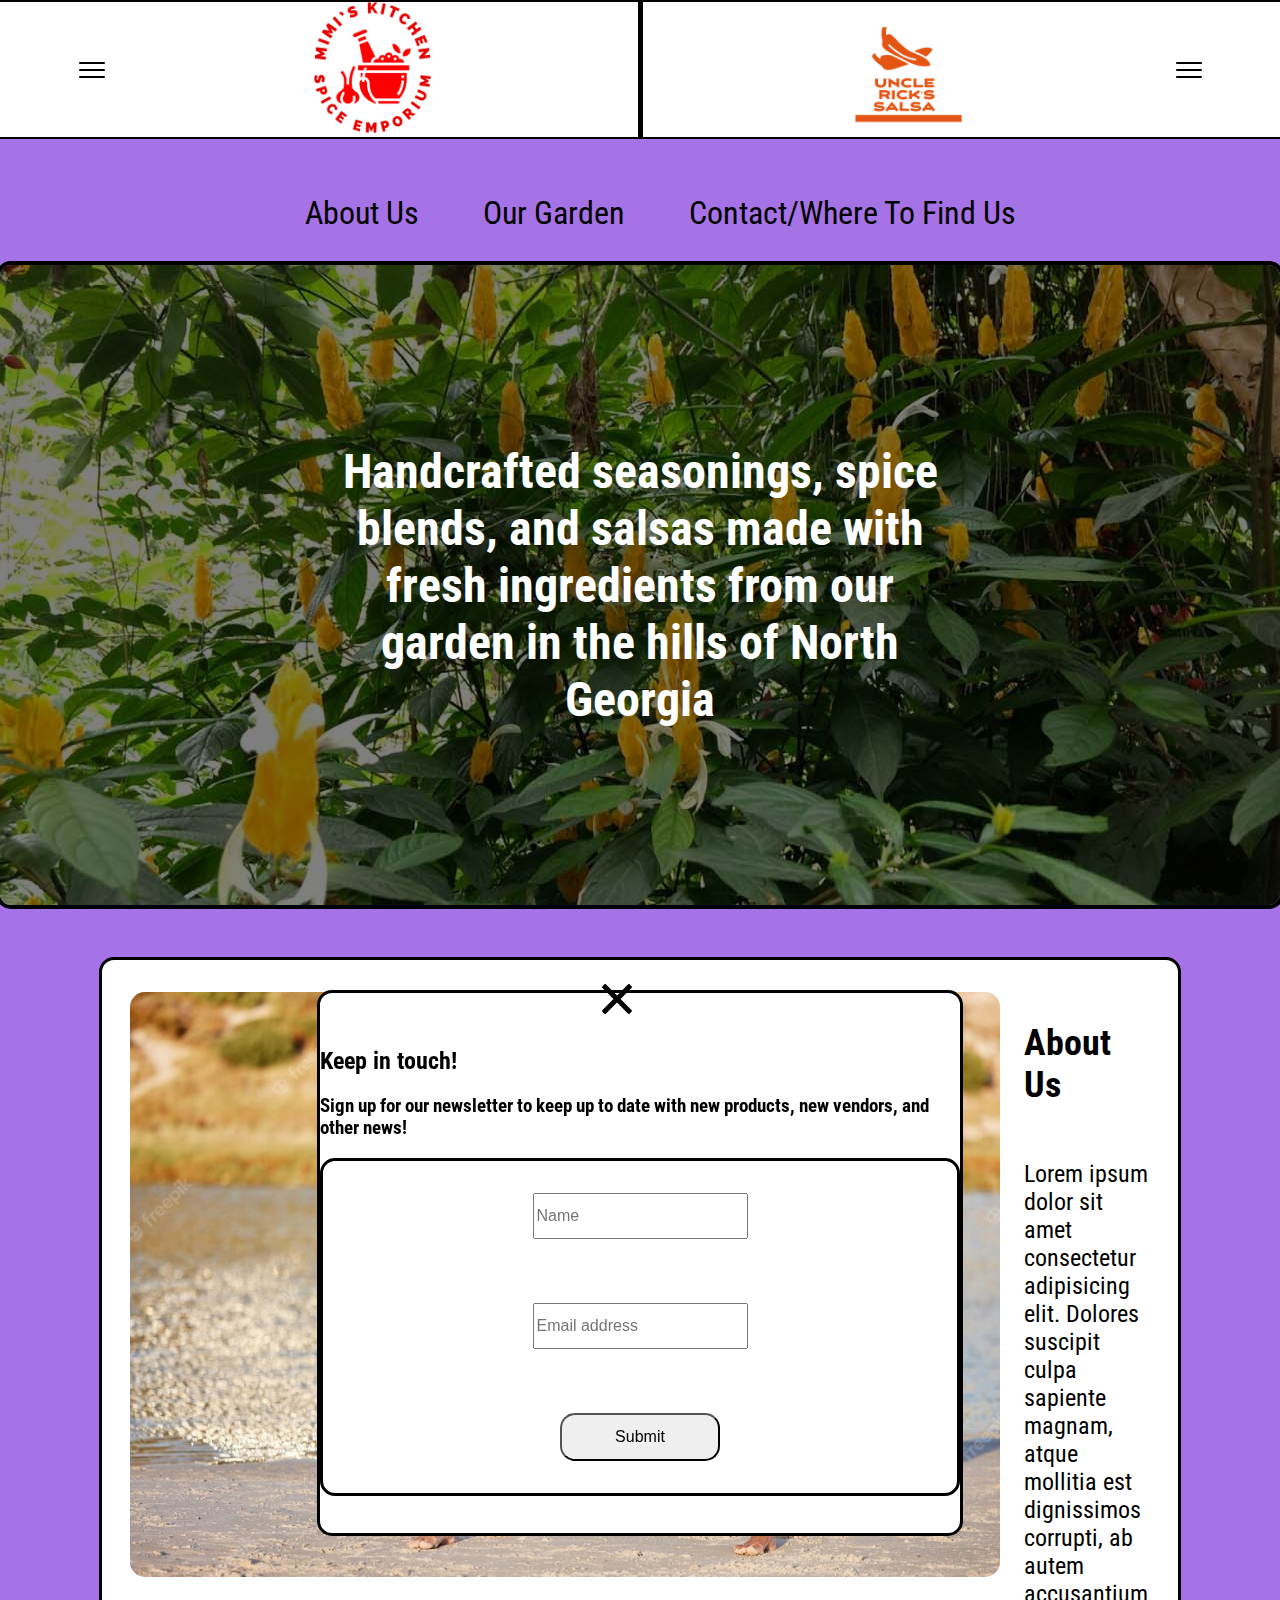
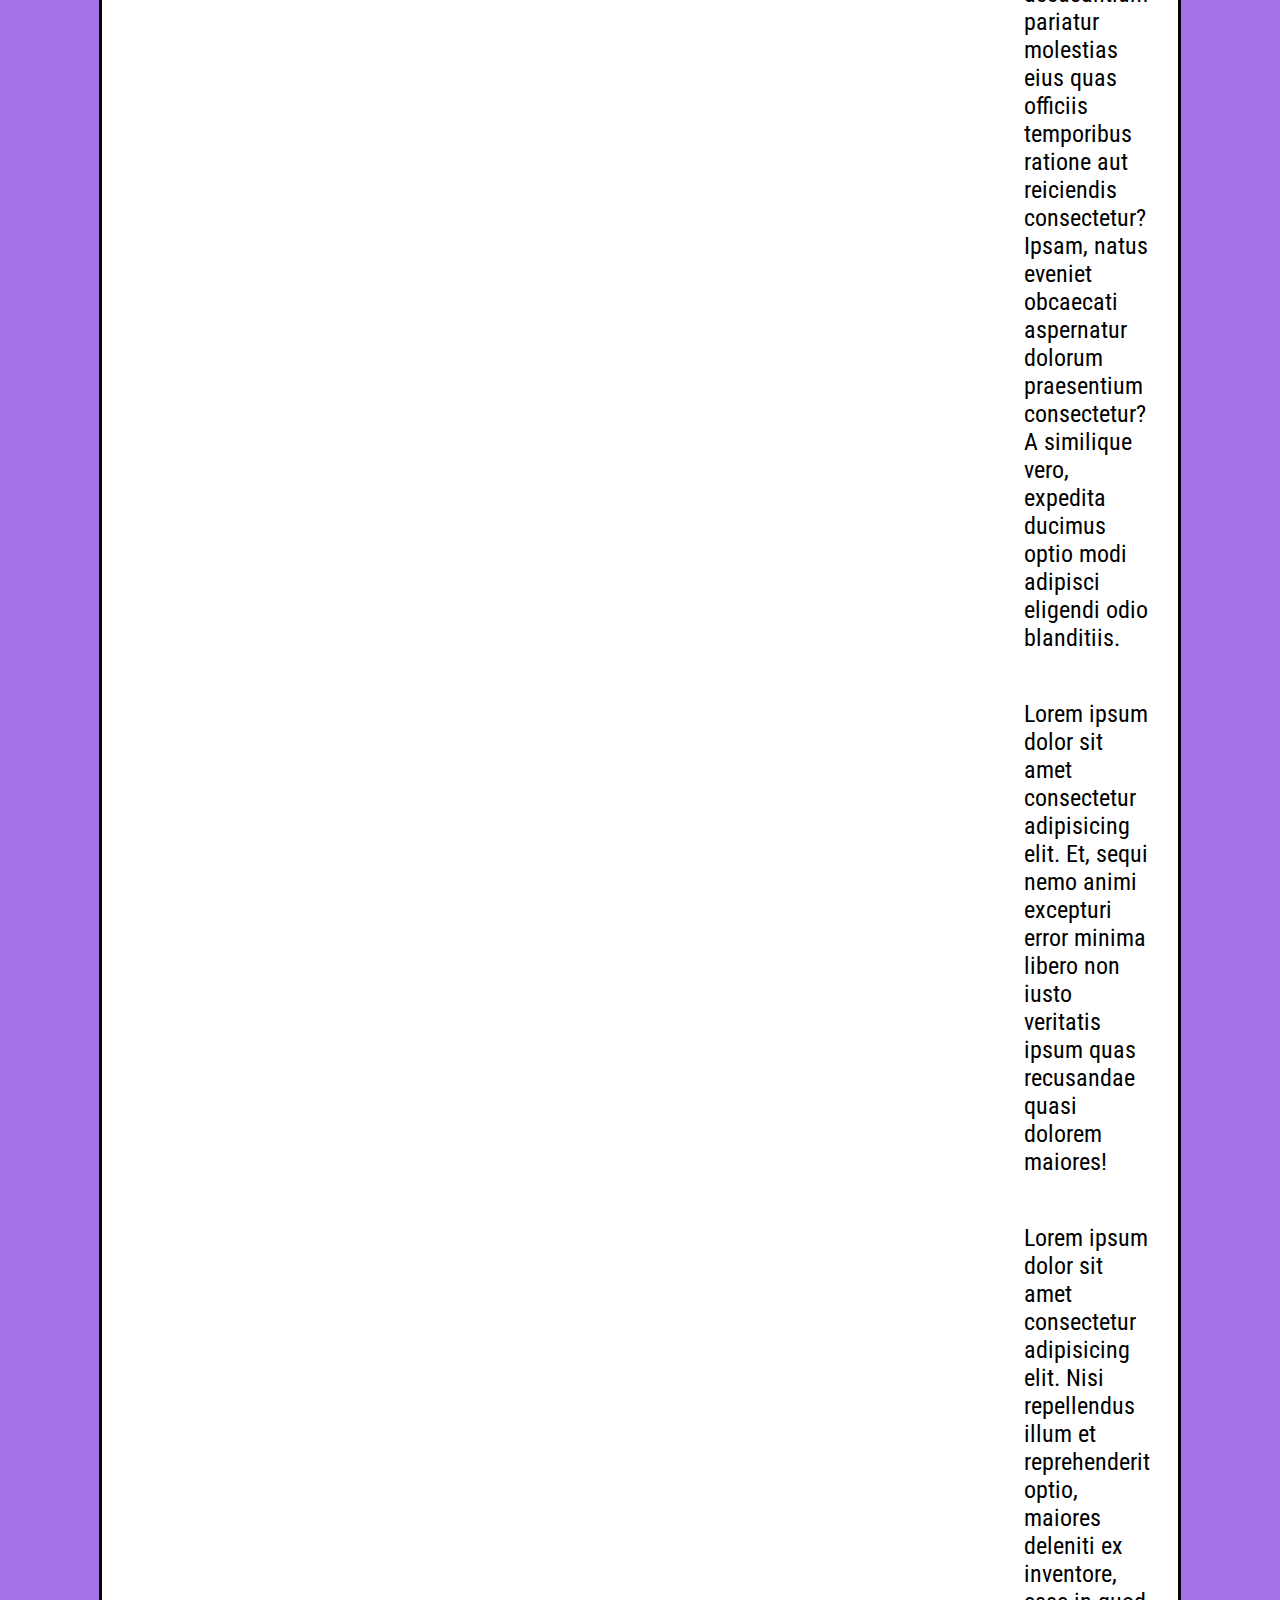
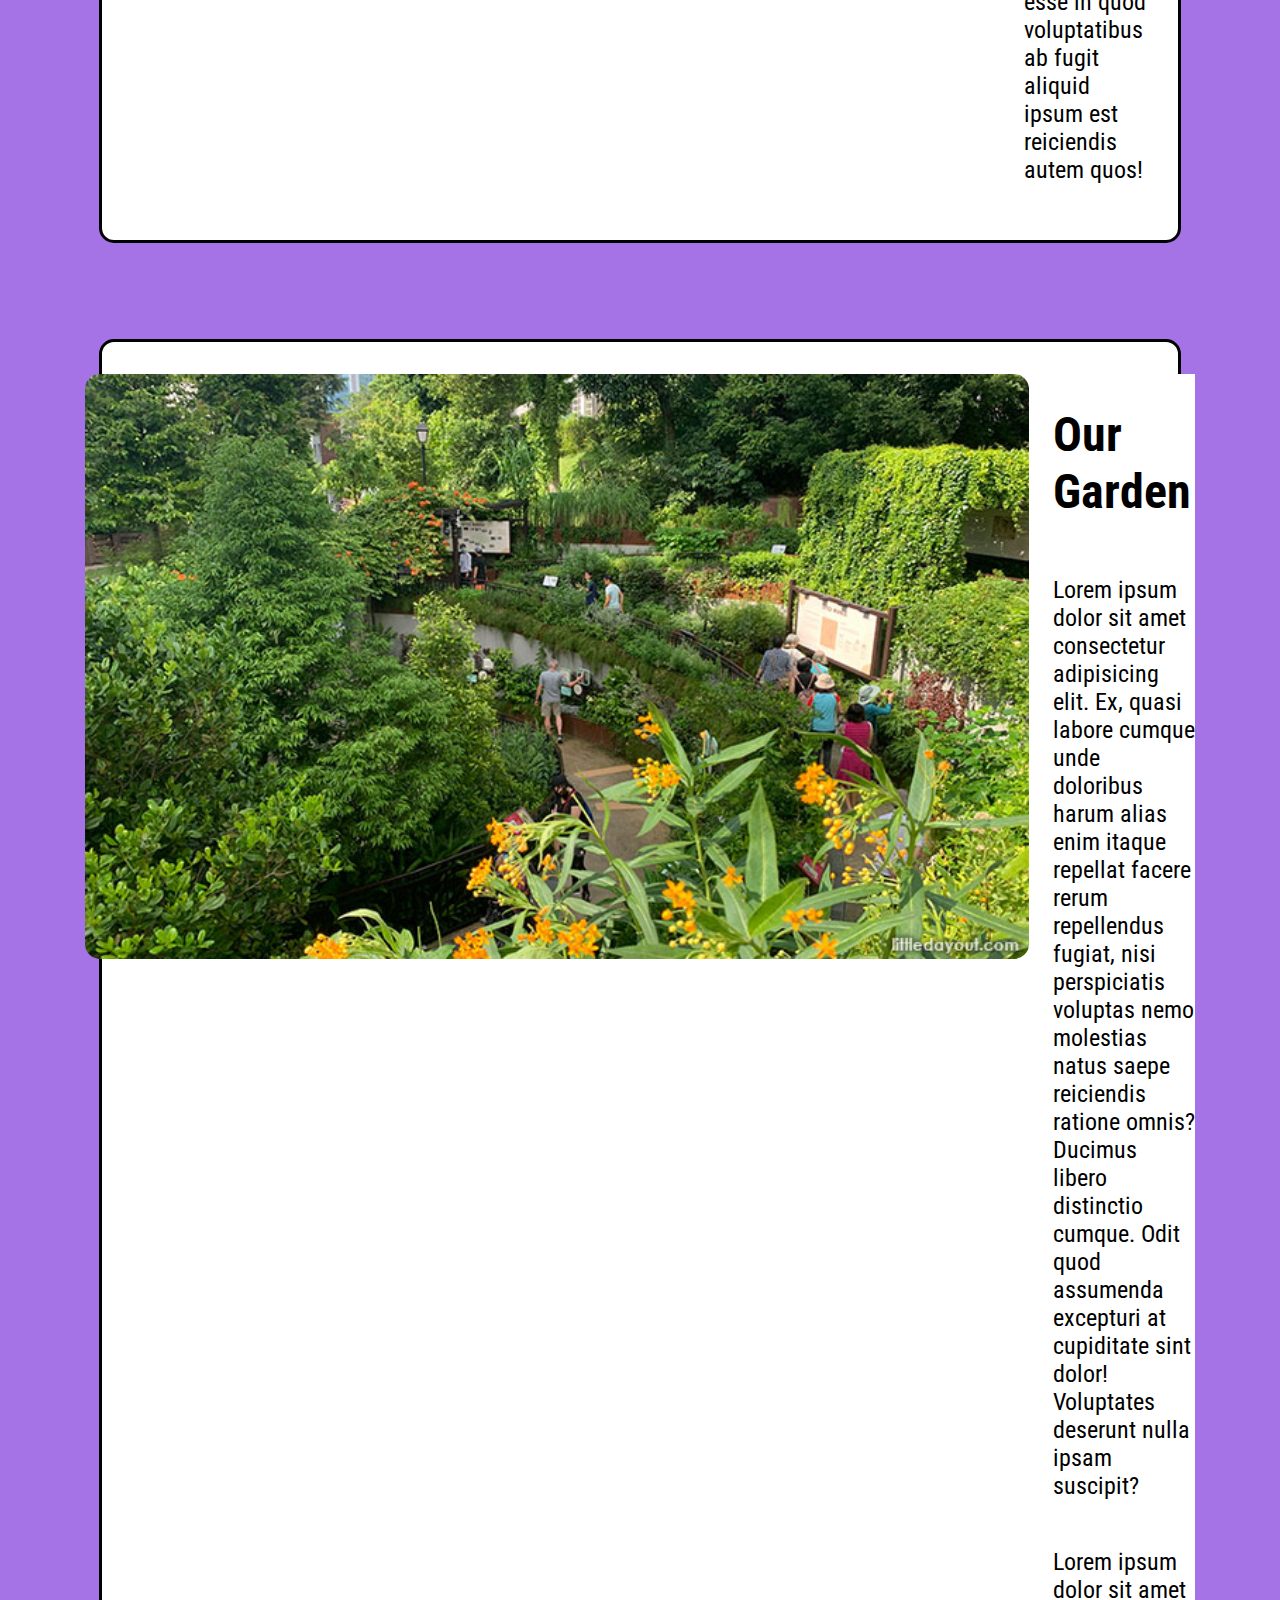
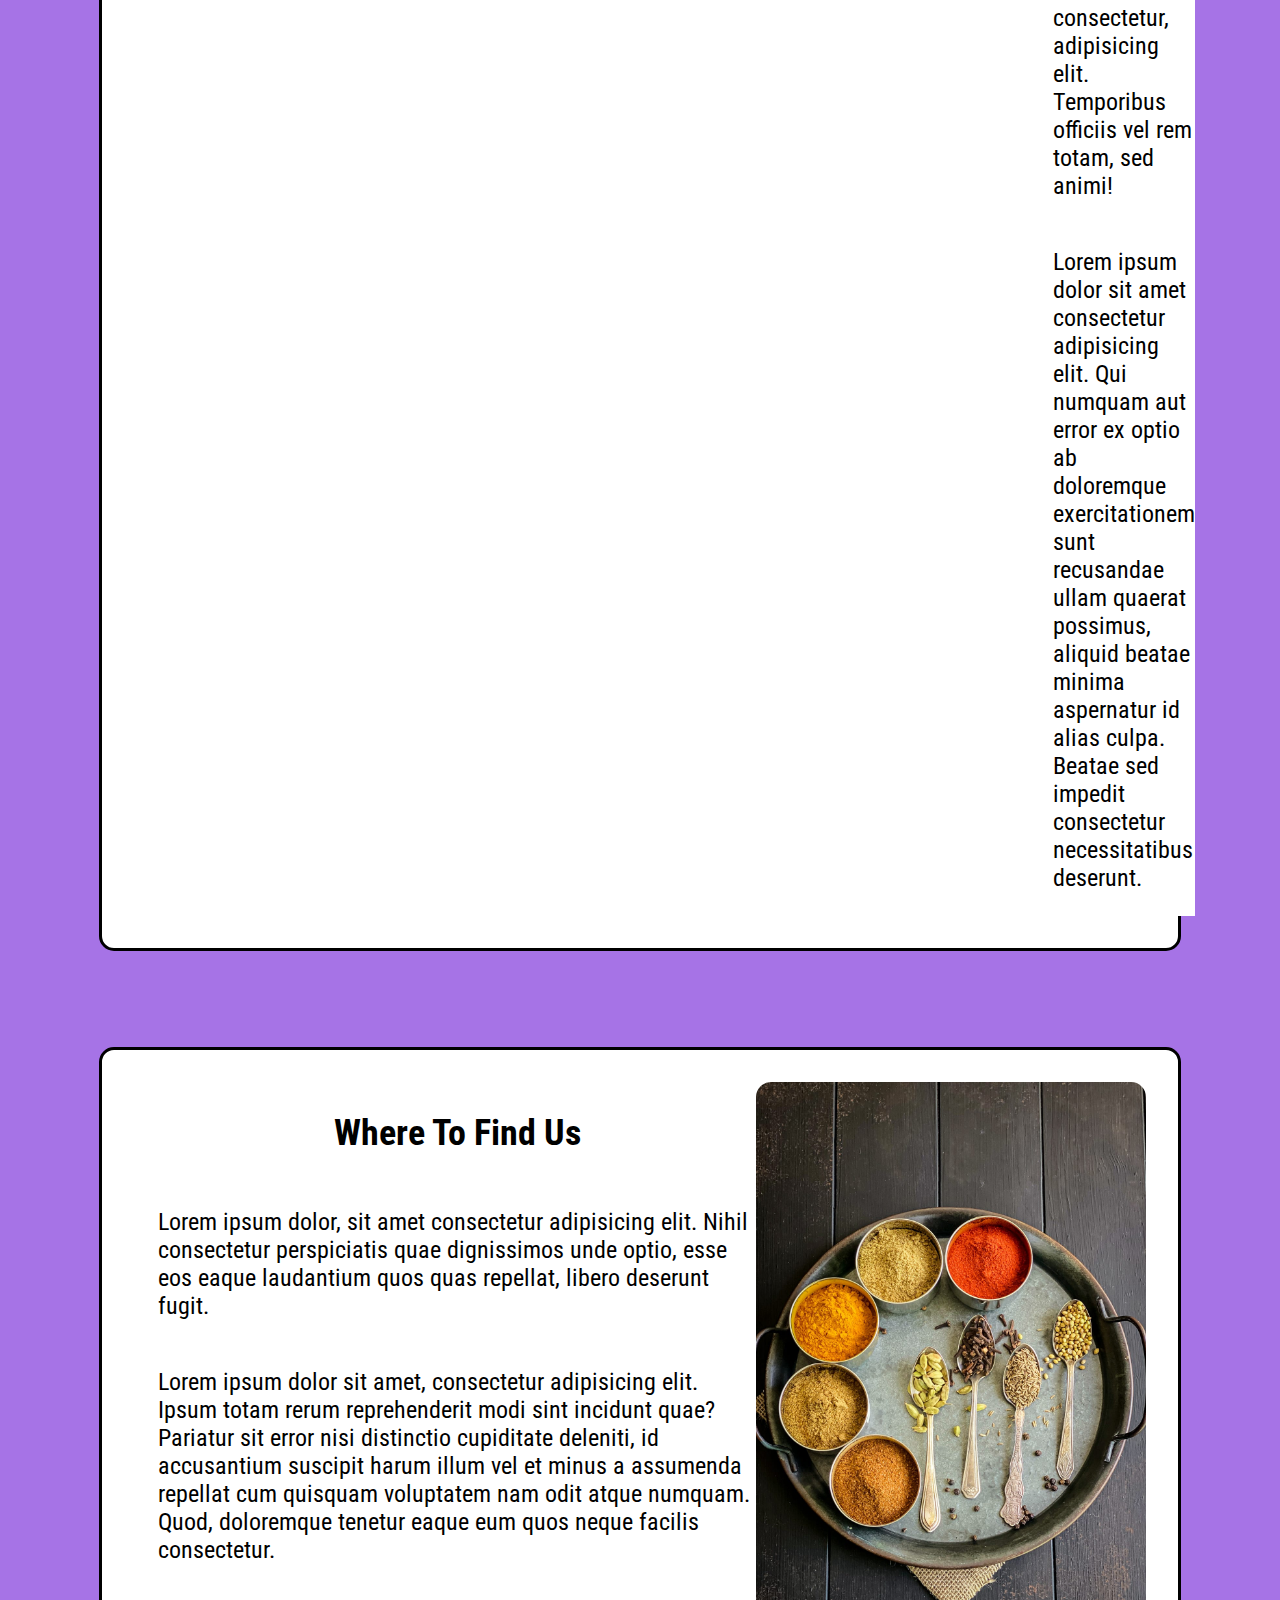
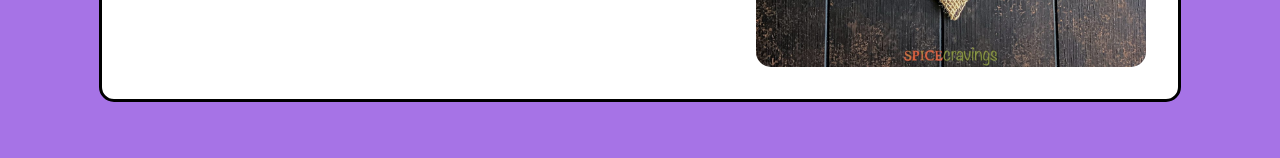
<file: index.html>
<!DOCTYPE html>
<html lang="en">
<head>
    <meta charset="UTF-8">
    <meta http-equiv="X-UA-Compatible" content="IE=edge">
    <meta name="viewport" content="width=device-width, initial-scale=0.9">
    <link rel="preconnect" href="https://fonts.googleapis.com">
    <link rel="preconnect" href="https://fonts.gstatic.com" crossorigin>
    <link href="https://fonts.googleapis.com/css2?family=Roboto+Condensed&display=swap" rel="stylesheet">
    <link rel="stylesheet" href="./style.css">
    <script defer src="./script.js"></script>
    <title>Mimi's Kitchen and Seasoning Emporium/Uncle Rick's Salsa</title>
</head>
<body>
    <desktop-header class="header"></desktop-header>

    <nav class="horizontal-nav">
        <ul>
            <li><a class="link-text" href="#dummy-about-us">About Us</a></li>
            <li><a class="link-text" href="#dummy-our-garden">Our Garden</a></li>
            <li><a class="link-text" href="#dummy-where-to-find-us">Contact/Where To Find Us</a></li>
        </ul>
    </nav>

    <section class="section1">
        <img class="banner-image" src="./media/pics/spice_garden.jpg" alt="spice garden">
        <h2 id="hero-text" class="faded-out">Handcrafted seasonings, spice blends, and salsas made with fresh ingredients from our garden in the hills of North Georgia</h2>
    </section>
    <div id="dummy-about-us" style="position:relative; bottom:10vh"></div>
    <section id="about" class="pic-and-text">
        <img class="side-image" src="./media/pics/couple_on_beach.jpg" alt="definitely not rick and sheila on the beach">
        <div class="text-div">
            <h2>
                About Us
            </h2>
            <p>
                Lorem ipsum dolor sit amet consectetur adipisicing elit. Dolores suscipit culpa sapiente magnam, atque mollitia est dignissimos corrupti, ab autem accusantium pariatur molestias eius quas officiis temporibus ratione aut reiciendis consectetur? Ipsam, natus eveniet obcaecati aspernatur dolorum praesentium consectetur? A similique vero, expedita ducimus optio modi adipisci eligendi odio blanditiis.
            </p>
            <p>
                Lorem ipsum dolor sit amet consectetur adipisicing elit. Et, sequi nemo animi excepturi error minima libero non iusto veritatis ipsum quas recusandae quasi dolorem maiores!
            </p>
            <p>
                Lorem ipsum dolor sit amet consectetur adipisicing elit. Nisi repellendus illum et reprehenderit optio, maiores deleniti ex inventore, esse in quod voluptatibus ab fugit aliquid ipsum est reiciendis autem quos!
            </p>
        </div>
    </section>
    <div id="dummy-our-garden" style="position: relative; bottom: 10vh"></div>
    <section class="pic-and-text">
        <img class="side-image" src="./media/pics/large_garden.jpg" alt="our garden">
        <div class="text-div">
            <h1>Our Garden</h1>
            <p>
                Lorem ipsum dolor sit amet consectetur adipisicing elit. Ex, quasi labore cumque unde doloribus harum alias enim itaque repellat facere rerum repellendus fugiat, nisi perspiciatis voluptas nemo molestias natus saepe reiciendis ratione omnis? Ducimus libero distinctio cumque. Odit quod assumenda excepturi at cupiditate sint dolor! Voluptates deserunt nulla ipsam suscipit?
            </p>
            <p>
                Lorem ipsum dolor sit amet consectetur, adipisicing elit. Temporibus officiis vel rem totam, sed animi!
            </p>
            <p>
                Lorem ipsum dolor sit amet consectetur adipisicing elit. Qui numquam aut error ex optio ab doloremque exercitationem sunt recusandae ullam quaerat possimus, aliquid beatae minima aspernatur id alias culpa. Beatae sed impedit consectetur necessitatibus deserunt.
            </p>
        </div>
    </section>
    <div id="dummy-where-to-find-us" style="position:relative; bottom:10vh"></div>
    <section class="pic-and-text">
        <div class="text-div">
            <h2>
                Where To Find Us
            </h2>
            <p>
                Lorem ipsum dolor, sit amet consectetur adipisicing elit. Nihil consectetur perspiciatis quae dignissimos unde optio, esse eos eaque laudantium quos quas repellat, libero deserunt fugit.
            </p>
            <p>
                Lorem ipsum dolor sit amet, consectetur adipisicing elit. Ipsum totam rerum reprehenderit modi sint incidunt quae? Pariatur sit error nisi distinctio cupiditate deleniti, id accusantium suscipit harum illum vel et minus a assumenda repellat cum quisquam voluptatem nam odit atque numquam. Quod, doloremque tenetur eaque eum quos neque facilis consectetur.
            </p>
        </div>
        <img class="side-image" src="./media/pics/spices.jpg" alt="dried spices on a table">
    </section>
    <div id="overlay" class="overlay-hidden"></div>
    <section id="contact-popup" class="contact-popup-hidden">
        <img id="popup-exit-button" src="./media/pics/exit.svg" alt="exit button">
        <h2>
            Keep in touch!
        </h2>
        <h3>
            Sign up for our newsletter to keep up to date with new products, new vendors, and other news!
        </h3>
        <form>
            <input id="name" name="name" placeholder="Name" type="text">
            <input id="email" name="email" placeholder="Email address" type="email">
            <input id="submit" name="submit" type="submit">
        </form>
    </section>
</body>
</html>
</file>
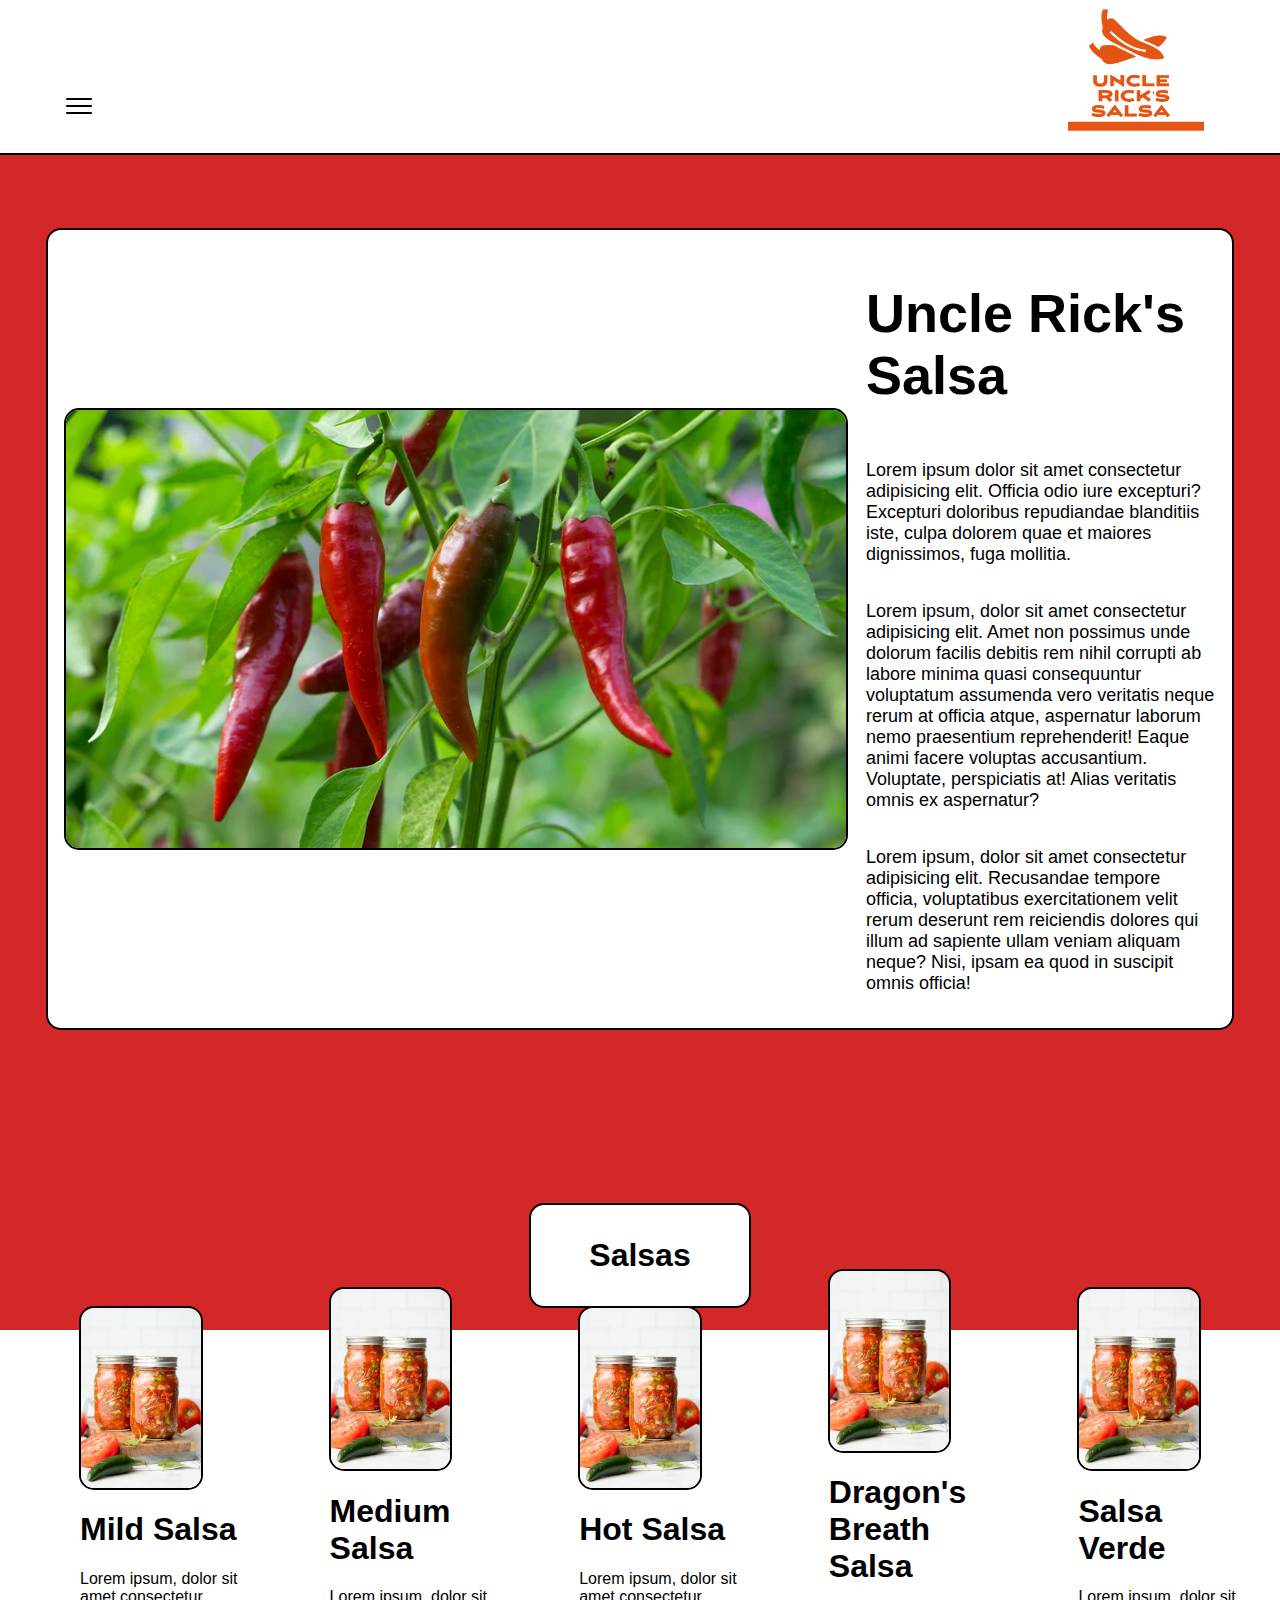
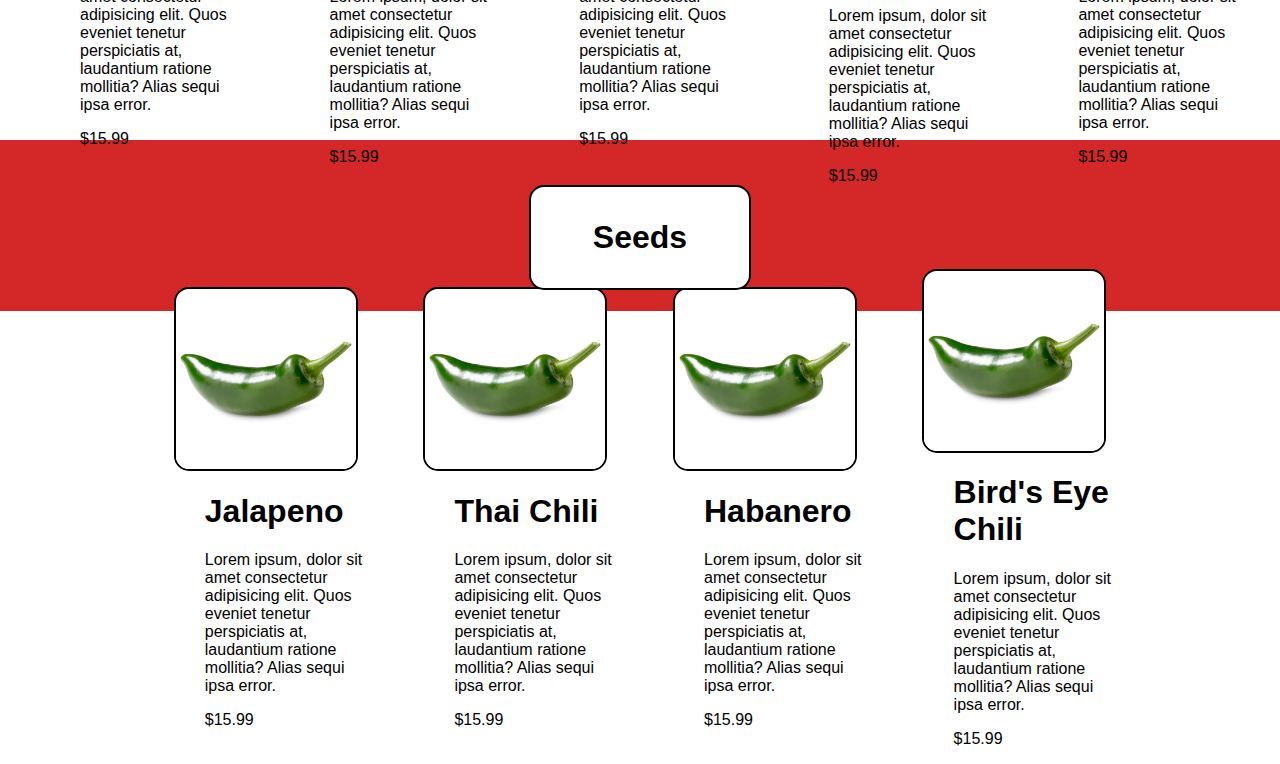
<file: rick/rickhome.html>
<!DOCTYPE html>
<html lang="en">
<head>
    <meta charset="UTF-8">
    <meta http-equiv="X-UA-Compatible" content="IE=edge">
    <meta name="viewport" content="width=device-width, initial-scale=0.9">
    <link rel="stylesheet" href="./rickstyle.css">
    <script defer src="./rickscript.js"></script>
    <title>Rick's Salsa</title>
</head>
<header>
    <img id="hamburger" src="../media/pics/hamburger.png">
    <img class="logo" src="../media/pics/ricks_salsa_logo.png">
    <!-- <h1>Rick's Salsa</h1> -->
</header>
<hr>
<body>
        <nav class="hidden-element">
            <ul>
                <li><a href="../index.html">Back</a></li>
                <li><a href="#about-section" id="about-button">About</a></li>
                <li><a href="#salsas" id="salsas-button">Salsas</a></li>
                <li><a href="#seeds" id="seeds-button">Seeds</a></li>
                <li><a href="#" id="recipes-button">Recipes</a></li>
            </ul>
        </nav>
        <section class="main-col">
            <div id="about-section" class="pic-and-text">
                <img src="../media/pics/chilli-peppers.webp" alt="chili peppers">
                <div class="text-div">
                    <h1>Uncle Rick's Salsa</h1>
                    <p>
                        Lorem ipsum dolor sit amet consectetur adipisicing elit. Officia odio iure excepturi? Excepturi doloribus repudiandae blanditiis iste, culpa dolorem quae et maiores dignissimos, fuga mollitia.

                    </p>
                    <p>
                        Lorem ipsum, dolor sit amet consectetur adipisicing elit. Amet non possimus unde dolorum facilis debitis rem nihil corrupti ab labore minima quasi consequuntur voluptatum assumenda vero veritatis neque rerum at officia atque, aspernatur laborum nemo praesentium reprehenderit! Eaque animi facere voluptas accusantium. Voluptate, perspiciatis at! Alias veritatis omnis ex aspernatur?

                    </p>
                    <p>
                        Lorem ipsum, dolor sit amet consectetur adipisicing elit. Recusandae tempore officia, voluptatibus exercitationem velit rerum deserunt rem reiciendis dolores qui illum ad sapiente ullam veniam aliquam neque? Nisi, ipsam ea quod in suscipit omnis officia!
                    </p>
                </div>
            </div>
            <h1 id="salsas" class="title-text">Salsas</h1>
            <div class="products-div">
                <div class="product-card pic-and-text">
                    <img class="product-image" src="../media/pics/salsa_jars.jpeg">
                    <div class="product-text">
                        <h1 class="product-title">Mild Salsa</h1>
                        <p class="product-description">Lorem ipsum, dolor sit amet consectetur adipisicing elit. Quos eveniet tenetur perspiciatis at, laudantium ratione mollitia? Alias sequi ipsa error.</p>
                        <p class="product-price">$15.99</p>
                    </div>
                </div>
                <div class="product-card pic-and-text">
                    <img class="product-image" src="../media/pics/salsa_jars.jpeg">
                    <div class="product-text">
                        <h1 class="product-title">Medium Salsa</h1>
                        <p class="product-description">Lorem ipsum, dolor sit amet consectetur adipisicing elit. Quos eveniet tenetur perspiciatis at, laudantium ratione mollitia? Alias sequi ipsa error.</p>
                        <p class="product-price">$15.99</p>
                    </div>
                </div>
                <div class="product-card pic-and-text">
                    <img class="product-image" src="../media/pics/salsa_jars.jpeg">
                    <div class="product-text">
                        <h1 class="product-title">Hot Salsa</h1>
                        <p class="product-description">Lorem ipsum, dolor sit amet consectetur adipisicing elit. Quos eveniet tenetur perspiciatis at, laudantium ratione mollitia? Alias sequi ipsa error.</p>
                        <p class="product-price">$15.99</p>
                    </div>
                </div>
                <div class="product-card pic-and-text">
                    <img class="product-image" src="../media/pics/salsa_jars.jpeg">
                    <div class="product-text">
                        <h1 class="product-title">Dragon's Breath Salsa</h1>
                        <p class="product-description">Lorem ipsum, dolor sit amet consectetur adipisicing elit. Quos eveniet tenetur perspiciatis at, laudantium ratione mollitia? Alias sequi ipsa error.</p>
                        <p class="product-price">$15.99</p>
                    </div>
                </div>
                <div class="product-card pic-and-text">
                    <img class="product-image" src="../media/pics/salsa_jars.jpeg">
                    <div class="product-text">
                        <h1 class="product-title">Salsa Verde</h1>
                        <p class="product-description">Lorem ipsum, dolor sit amet consectetur adipisicing elit. Quos eveniet tenetur perspiciatis at, laudantium ratione mollitia? Alias sequi ipsa error.</p>
                        <p class="product-price">$15.99</p>
                    </div>
                </div>
            </div>
            <h1 id="seeds" class="title-text">Seeds</h1>
            <div class="products-div">
                <div class="product-card pic-and-text">
                    <img class="product-image" src="../media/pics/jalapeno_pepper.webp">
                    <div class="product-text">
                        <h1 class="product-title">Jalapeno</h1>
                        <p class="product-description">Lorem ipsum, dolor sit amet consectetur adipisicing elit. Quos eveniet tenetur perspiciatis at, laudantium ratione mollitia? Alias sequi ipsa error.</p>
                        <p class="product-price">$15.99</p>
                    </div>
                </div>
                <div class="product-card pic-and-text">
                    <img class="product-image" src="../media/pics/jalapeno_pepper.webp">
                    <div class="product-text">
                        <h1 class="product-title">Thai Chili</h1>
                        <p class="product-description">Lorem ipsum, dolor sit amet consectetur adipisicing elit. Quos eveniet tenetur perspiciatis at, laudantium ratione mollitia? Alias sequi ipsa error.</p>
                        <p class="product-price">$15.99</p>
                    </div>
                </div>
                <div class="product-card pic-and-text">
                    <img class="product-image" src="../media/pics/jalapeno_pepper.webp">
                    <div class="product-text">
                        <h1 class="product-title">Habanero</h1>
                        <p class="product-description">Lorem ipsum, dolor sit amet consectetur adipisicing elit. Quos eveniet tenetur perspiciatis at, laudantium ratione mollitia? Alias sequi ipsa error.</p>
                        <p class="product-price">$15.99</p>
                    </div>
                </div>
                <div class="product-card pic-and-text">
                    <img class="product-image" src="../media/pics/jalapeno_pepper.webp">
                    <div class="product-text">
                        <h1 class="product-title">Bird's Eye Chili</h1>
                        <p class="product-description">Lorem ipsum, dolor sit amet consectetur adipisicing elit. Quos eveniet tenetur perspiciatis at, laudantium ratione mollitia? Alias sequi ipsa error.</p>
                        <p class="product-price">$15.99</p>
                    </div>
                </div>
            </div>
        </section>
</body>
</html>
</file>
<file: style.css>
:root {
    font-family: 'Roboto Condensed', sans-serif;
    --background-color: white;
    --border-color: black;
    --accent-color1: #A673E6;
    --accent-color2: #00B355;
}

.hidden {
    opacity: 0;
    transition: all 1s;
    transform: translateY(100%);
    filter: blur(5px);
}

.horizontal-nav {
    max-height: 7vh;
}

.horizontal-nav ul {
    display: flex;
    align-items: center;
    justify-content: center;
    font-size: 2em;
    list-style: none;
    margin-top: -4vh;
}

.horizontal-nav ul li {
    margin: 1em;
}

.horizontal-nav ul li a:hover {
    color: white;
    cursor: pointer;
}

.link-text:after {
    content: '';
    position: absolute;
    width: 100%;
    transform: scaleX(0);
    height: 2px;
    bottom: 0;
    left: 0;
    background-color: black;
    transform-origin: center;
    transition: transform 0.25s ease-out;
}

.link-text:hover:after {
    transform: scaleX(1);
    transform-origin: center;
}

.show {
    opacity: 1;
    transform: translateY(0);
    filter: blur(0);
}

#contact-popup {
    position: fixed;
    /* top: 25vh; */
    background-color: var(--background-color);
    height: 60vh;
    width: 50vw;
    flex-direction: column;
    align-items: center;
    justify-content: center;
    border-radius: 15px;
    border: 3px solid var(--border-color);
    z-index: 2;
}

.contact-popup-visible {
    display: flex;
    top: 25vh;
    transition: 0.5s;
}

.contact-popup-hidden {
    /* display: none; */
    top: 110vh;
    transition: 0.5s;
}

form {
    display: flex;
    flex-direction: column;
    align-items: center;
    justify-content: center;
    border: 3px solid var(--border-color);
    border-radius: 15px;
}

input {
    margin: 2em;
    height: 2.5em;
    font-size: 1em;
}

#overlay {
    position: fixed;
    top: 0;
    height: 100%;
    width: 100%;
    background-color: rgba(0, 0, 0, 0.676);
    z-index: 1;
}

.overlay-visible {
    display: block;
    transition: 0.5;
}

.overlay-hidden {
    display: none;
    transition: 0.5s;
}

#popup-exit-button {
    max-height: 30px;
    position: relative;
    left: 22vw;
    bottom: 1vh;
    cursor: pointer;
}

#submit {
    width: 10em;
    height: 3em;
    font-size: 1em;
    border-radius: 15px;
}

a {
    text-decoration: none;
    color: black;
    transition: 0.25s;
}

a:hover {
    color: var(--accent-color1);
    transition: 0.25s;
}

.header {
    display: flex;
    align-items: center;
    justify-content: space-around;
    background-color: var(--background-color);
    width: 100vw;
    height: 15vh;
    border: 2px solid var(--border-color);
    margin-bottom: 2em;
    position: fixed;
    top: 0%;
    z-index: 1;
}

.vertical-line {
    border-left: 5px solid var(--border-color);
    min-height: 15vh;
}

.logo {
    height: 25vh;
    transition: 0.5s;
}

.logo .rick-logo {
    height: 29vh;
}

.logo:hover {
    filter: drop-shadow(5px 5px 5px black);
    transition: 0.5s;
}

body {
    background-color: var(--accent-color1);
    display: flex;
    flex-direction: column;
    align-items: center;
    justify-content: center;
    overflow-x: hidden;
    margin-top: 22vh;
}

.banner-image {
    max-width: 100vw;
    border: 4px solid var(--border-color);
    border-radius: 15px;
    /* padding: 5px; */
    background-color: var(--background-color);
    filter: brightness(50%);
}

.section1 {
    width: 100vw;
    display: flex;
    align-items: center;
    justify-content: center;
    text-align: center;
    background-color: var(--accent-color1);
}

.faded-out {
    opacity: 0;
}

.faded-in {
    opacity: 1;
    transition: 1.0;
}

.section1 h2 {
    position: absolute;
    font-size: 3em;
    max-width: 50vw;
    /* background-color: rgba(0, 0, 0, 0.491); */
    color: white;
    border-radius: 15px;
    padding: 25px;
    z-index: 0;
}

.pic-and-text {
    display: flex;
    align-items: flex-start;
    justify-content: center;
    margin: 3em;
    width: 80%;
    background-color: var(--background-color);
    border: 3px solid var(--border-color);
    padding: 2em;
    border-radius: 15px;
}

.side-image {
    height: 65vh;
    border-radius: 15px;
}

.text-div {
    display: flex;
    flex-direction: column;
    align-items: center;
    justify-content: flex-start;
    background: var(--background-color);
    font-size: 1.5em;
    margin-left: 1em;
}

.hamburger {
    cursor: pointer;
    max-width: 30px;
}

.nav-side {
    position: fixed;
    width: 25vw;
    background-color: var(--background-color);
    height: 75vh;
    border: 5px solid var(--border-color);
    border-radius: 15px;
    z-index: 2;
    display: flex;
    flex-direction: column;
    align-items: center;
    justify-content: flex-start;
    text-align: center;
}

.mimi-nav-shown {
    left: -5px;
    top: 15vh;
    transition: 0.5s;
}

.mimi-nav-hidden {
    left: -35vw;
    top: 15vh;
    transition: 0.5s;
}

#mimi-menu {
    list-style: none;
    font-size: xx-large;
}

#mimi-menu li {
    padding: 1em;
}

.rick-nav-shown {
    display: flex;
    flex-direction: column;
    align-items: center;
    justify-content: flex-start;
    right: 0vw;
    top: 15vh;
    transition: 0.5s;
}

.rick-nav-hidden {
    display: flex;
    flex-direction: column;
    align-items: flex-end;
    justify-content: flex-start;
    right: -50vw;
    top: 15vh;
    transition: 0.5s;
}

#rick-menu {
    list-style: none;
    font-size: xx-large;
    margin-right: 1em;
}

#rick-menu li {
    padding: 1em;
}
</file>
<file: rick/rickstyle.css>
:root {
    font-family: 'Roboto Condensed', sans-serif;
    --background-color: white;
    --border-color: black;
    --accent-color1: #cc0000d8;
    --accent-color2: #00B355;
}

body {
    margin: 0;
    padding: 0;
    /* background-color: var(--accent-color1); */
}

header {
    /* max-height: fit-content; */
    display: flex;
    align-items: center;
    justify-content: space-between;
    background-color: white;
    position: fixed;
    width: 100vw;
    border-bottom: 2px solid black;
    height: 17vh;
    margin-top: -0.5em;
}

#hamburger {
    align-self: flex-end;
    margin-left: 4em;
    max-height: 30px;
    margin-bottom: 2em;
}

header h1 {
    flex-grow: 20;
    text-align: center;
}

nav ul {
    list-style: none;
    font-size: xx-large;
    background-color: white;
    margin: 1em;
    padding: 1em;
    border: 2px solid black;
    border-radius: 15px;
    
}

li {
    padding: 1em;
}

a {
    text-decoration: none;
    color: black;
    transition: 0.5s;
}

a:hover {
    color: var(--accent-color1);
    transition: 0.5s;
}

nav {
    /* border-right: 2px solid black; */
    max-width: 15vw;
    height: 100vh;
    position: fixed;
    transition: 0.5s;
    left: 0vw;
    top: 17vh;
    /* background-color: var(--accent-color1); */
}

.hidden-element {
    transition: 0.5s;
    left: -25vw;
}

.logo {
    max-height: 18em;
    margin-bottom: -3em;
    margin-top: -5em;
}

.main-col {
    display: flex;
    flex-direction: column;
    background-color: var(--accent-color1);
    color: black;
    align-items: center;
    justify-content: center;
    margin-top: 10vh;
    max-width: 100vw;
}

.pic-and-text {
    display: flex;
    align-items: center;
    justify-content: center;
    width: 90vw;
    margin: 8em;
    background-color: white;
    padding: 1em;
    border: 2px solid black;
    border-radius: 15px;
}

.pic-and-text img {
    border-radius: 15px;
    border: 2px solid black;
}

.text-div {
    display: flex;
    flex-direction: column;
    margin-left: 1em;
    font-size: large;
}

.text-div h1 {
    font-size: 3em;
}

.products {
    align-self: center;
    display: flex;
    justify-content: center;
    align-items: center;
}

.hidden {
    display: none;
}

.products-div {
    display: flex;
    align-items: center;
    justify-content: center;
    width: 100vw;
    flex-wrap: wrap;
    background-color: white;
}

.product-card {
    display: flex;
    flex-direction: column;
    align-items: center;
    justify-content: center;
    max-width: 17vw;
    max-height: 42vh;
    min-height: 30vh;
    margin: 0em;
    border: none;

}

.product-image {
    height: 20vh;
}

.product-text {
    margin-left: 3em;
    font-size: 1em;
}

.title-text {
    align-self: center;
    font-size: 2em;
    background-color: white;
    padding: 1em;
    border-radius: 15px;
    border: 2px solid black;
    position: sticky;
    top: 2vh;
    margin-top: 5vh;
    width: 12vw;
    text-align: center;
}
</file>
